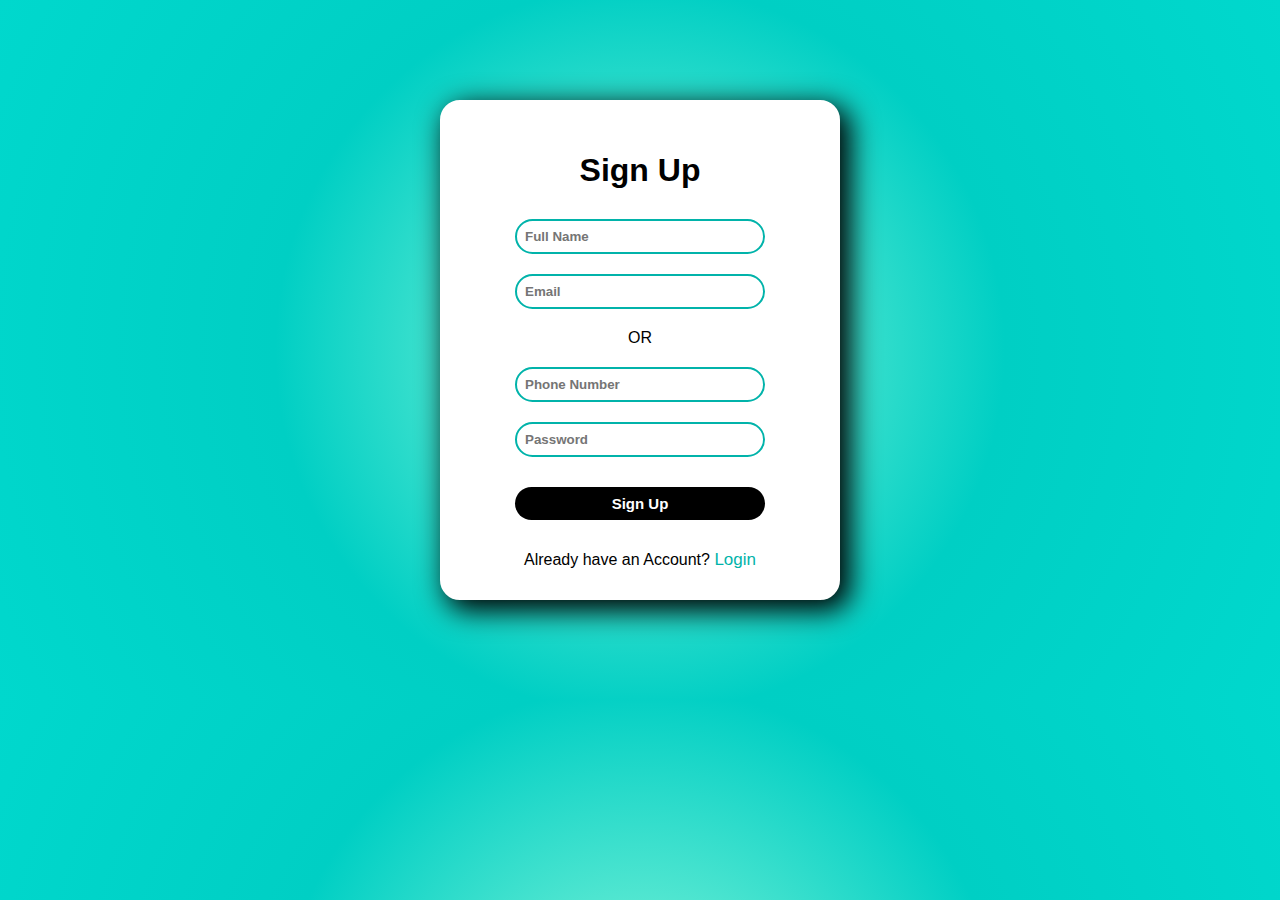
<file: index2.html>
<!DOCTYPE html>
<html lang="en">
<head>
    <meta charset="UTF-8">
    <meta name="viewport" content="width=device-width, initial-scale=1.0">
    <title>Signup| LabourChowk.com</title>
    <link rel="stylesheet" href="style2.css">
</head>
<body>
    <div class="container">
        <h1>Sign Up</h1>
        <form action="">
            <div class="form">
                <input type="text" name="name" placeholder="Full Name" required="required">
            </div>
            <div class="form">
                <input type="email" name="email" placeholder="Email">
                <p>OR</p>
                <input type="text" name="phoneno" maxlength="10" placeholder="Phone Number">

            </div>
            <div class="form">
                <input type="password" name="password" placeholder="Password" required="required">
            </div>
            <div class="form">
                <button class="btn">Sign Up</button>
            </div>
        </form>
        <p>Already have an Account? <a href="index3.html">Login</a></p>
    </div>
</body>
</html>
</file>
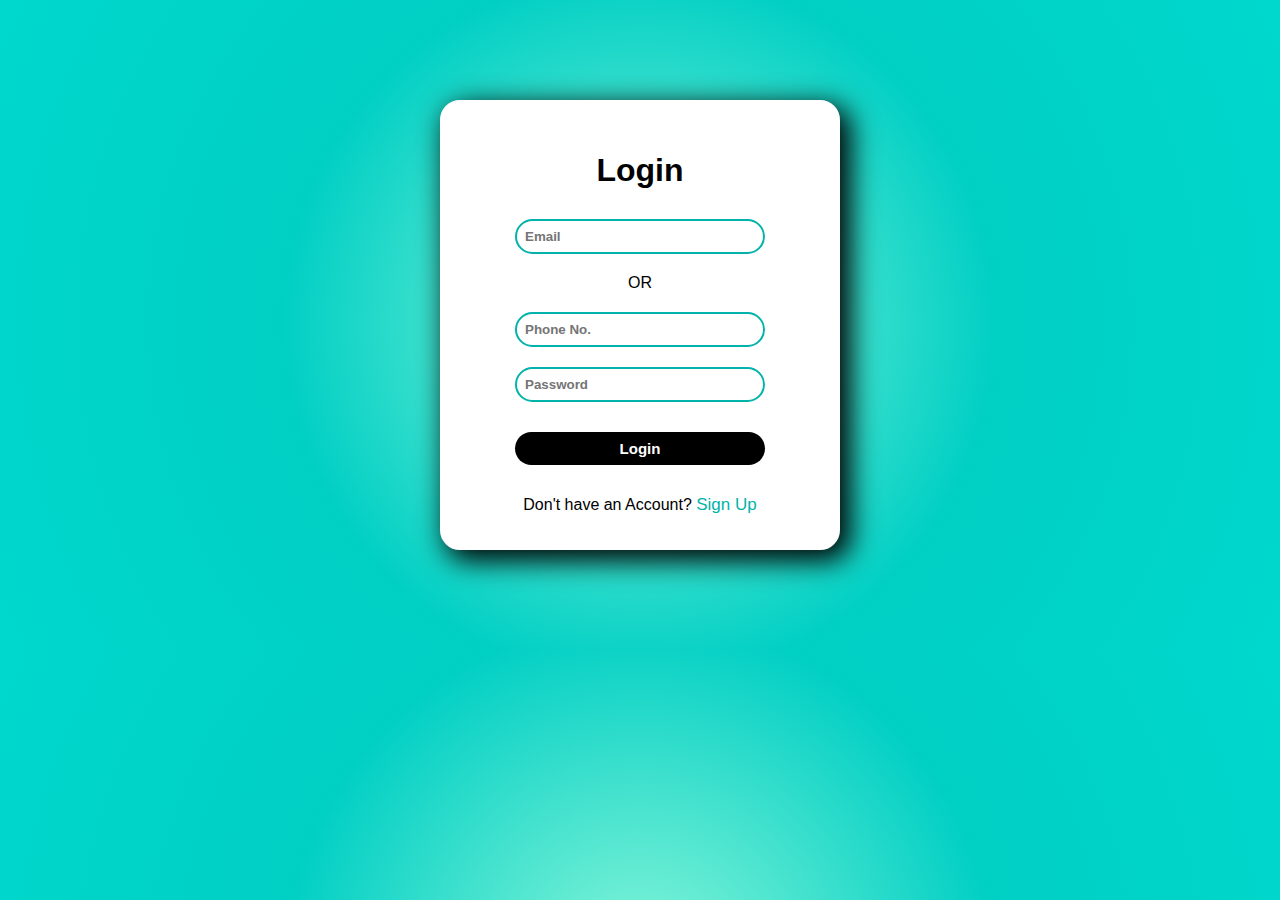
<file: index3.html>
<!DOCTYPE html>
<html lang="en">
<head>
    <meta charset="UTF-8">
    <meta name="viewport" content="width=device-width, initial-scale=1.0">
    <title>Login| LabourChowk.com</title>
    <link rel="stylesheet" href="style3.css">
</head>
<body>
    <div class="container">
        <h1>Login</h1>
        <form action="">
            <div class="form">
                <input type="email" name="email" placeholder="Email">
                <p>OR</p>
                <!-- <input type="number" name="phoneno" min="1000000000" max="9999999999" placeholder="Phone No."> -->
                <input  type="text" maxlength="10"  placeholder="Phone No.">
            </div>
            <div class="form">
                <input type="password" name="password" placeholder="Password" required="required">
            </div>
            <div class="form">
                <!-- <a href="index6.html">
                   Login
                </a> -->
                <div class="form">
                    <button class="btn">Login</button>
                </div>
            </div>
        </form>
        <p>Don't have an Account? <a href="index2.html">Sign Up</a></p>
    </div>
</body>
</html>
</file>
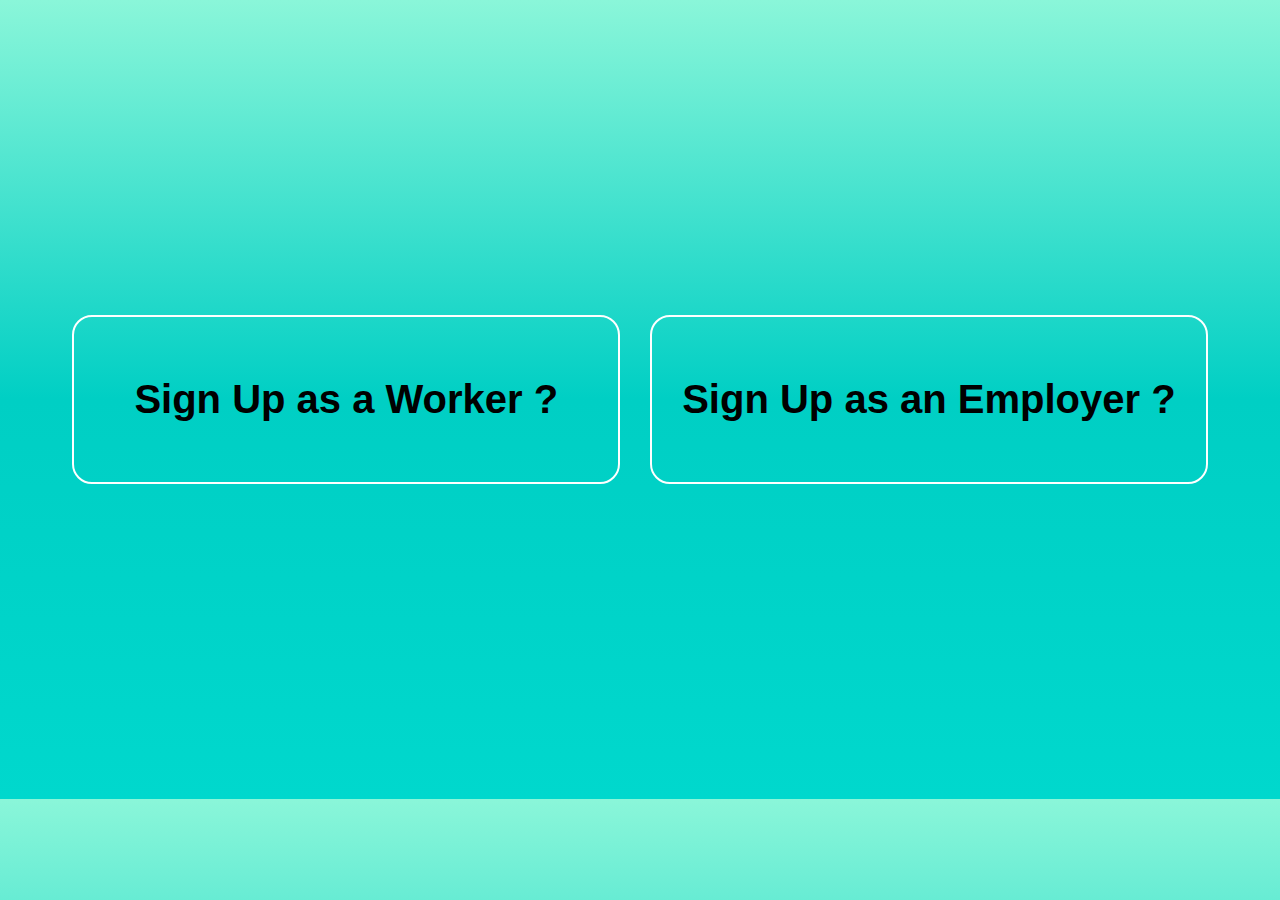
<file: index4.html>
<!DOCTYPE html>
<html lang="en">
<head>
    <meta charset="UTF-8">
    <meta name="viewport" content="width=device-width, initial-scale=1.0">
    <title>LabourChowk.com</title>
    <link rel="stylesheet" href="style4.css">
</head>
<body>
    <div class="container">
            <a href="index2.html" id="worker"><h1>Sign Up as a Worker ?</h1></a>
            <a href="index2.html" id="employer"><h1>Sign Up as an Employer ?</h1></a>
    </div>
</body>
</html>
</file>
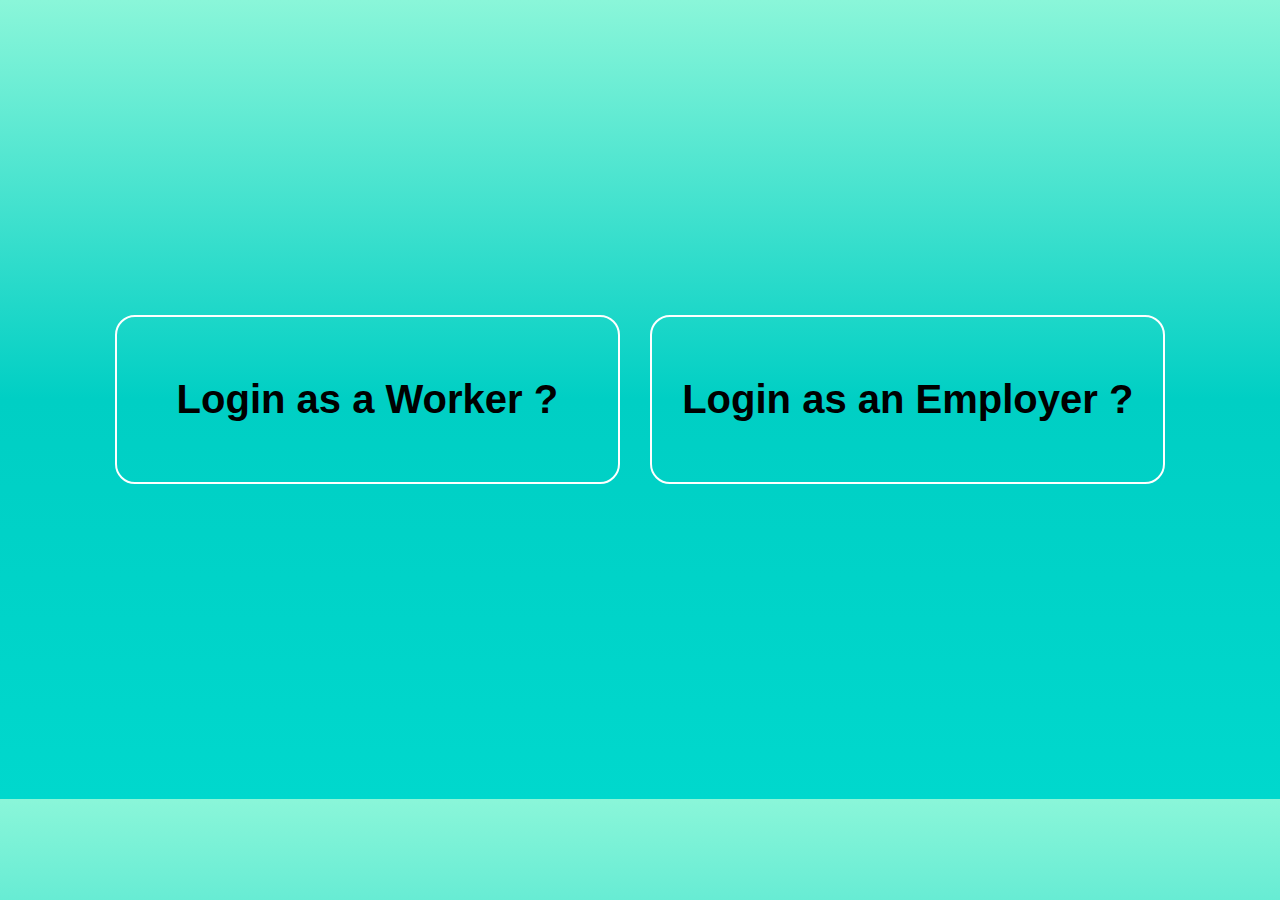
<file: index5.html>
<!DOCTYPE html>
<html lang="en">
<head>
    <meta charset="UTF-8">
    <meta name="viewport" content="width=device-width, initial-scale=1.0">
    <title>LabourChowk.com</title>
    <link rel="stylesheet" href="style4.css">
</head>
<body>
    <div class="container">
            <a href="index3.html" id="worker"><h1>Login as a Worker ?</h1></a>
            <a href="index3.html" id="employer"><h1>Login as an Employer ?</h1></a>
    </div>
</body>
</html>
</file>
<file: style2.css>
*{
    box-sizing: border-box;
    margin:0px;
    padding:0px;
}
html{
    scroll-behavior: smooth;
}
body{
    background-image: radial-gradient(circle,rgb(138, 246, 217),rgb(0, 207, 196),rgb(0, 216, 205));
}
.container {
    border: 2px solid white;
    background-color: white;
    box-shadow: 8px 8px 28px 3px black;
    margin: 100px auto;
    padding: 40px;
    width: 400px;
    height:500px;
    border-radius: 20px;
}

.form input {
    font-family: 'Edu SA Beginner', cursive;
    font-family: 'Montserrat', sans-serif;
    font-family: 'Mulish', sans-serif;
    font-weight: bold;
    background-color: rgb(255, 255, 255);
    border: 2px solid rgb(1,179,170);
    display: block;
    border-radius: 20px;
    width: 250px;
    margin: 20px auto;
    padding: 8px;
}

.container h1 {
    padding: 10px 10px;
    text-align: center;
    font-family:sans-serif ;
}

.form .btn {
    display: block;
    width: 250px;
    margin:30px auto;
    border-radius:20px;
    padding:8px 0px;
    border:none;
    font-size: 15px;
    font-weight: bold;
    color:white;
    background-color: black;
    font-family:'Manrope',sans-serif ;
    cursor: pointer;
}
.form p{
    text-align: center;
    font-family:'Manrope',sans-serif ;
}
.container p{
    text-align: center;
    font-family:'Manrope',sans-serif ;
}
.container p a{
    text-decoration: none;
    color:rgb(1,179,170);
    font-size:17px;
}
</file>
<file: style3.css>
*{
    box-sizing: border-box;
    margin:0px;
    padding:0px;
}
html{
    scroll-behavior: smooth;
}
body{
    background-image: radial-gradient(circle,rgb(138, 246, 217),rgb(0, 207, 196),rgb(0, 216, 205));
}
.container {
    border: 2px solid white;
    background-color: white;
    box-shadow: 8px 8px 28px 3px black;
    margin: 100px auto;
    padding: 40px;
    width: 400px;
    height:450px;
    border-radius: 20px;
}

.form input {
    font-family: 'Edu SA Beginner', cursive;
    font-family: 'Montserrat', sans-serif;
    font-family: 'Mulish', sans-serif;
    font-weight: bold;
    background-color: rgb(255, 255, 255);
    border: 2px solid rgb(1,179,170);
    display: block;
    border-radius: 20px;
    width: 250px;
    margin: 20px auto;
    padding: 8px;
}

.container h1 {
    padding: 10px 10px;
    text-align: center;
    font-family:sans-serif ;
}
/* .form a {
    display: block;
    width: 250px;
    margin:40px auto;
    border-radius:20px;
    border:none;
    background-color: black;
    color:white;
    text-decoration: none;
    padding:8px 0px;
    font-family:'Manrope',sans-serif ;
    font-size: 15px;
    font-weight: bold;
    text-align: center
   
} */
.form .btn {
    display: block;
    width: 250px;
    margin:30px auto;
    border-radius:20px;
    padding:8px 0px;
    border:none;
    font-size: 15px;
    font-weight: bold;
    color:white;
    background-color: black;
    font-family:'Manrope',sans-serif ;
    cursor: pointer;
}
.form p{
    text-align: center;
    font-family:'Manrope',sans-serif ;
}
.container p{
    text-align: center;
    font-family:'Manrope',sans-serif ;
}
.container p a{
    text-decoration: none;
    color:rgb(1,179,170);
    font-size:17px;
}
</file>
<file: style4.css>
*{
    box-sizing: border-box;
    margin:0px;
    padding:0px;
}
html{
    scroll-behavior: smooth;
}
body{
    background-image: linear-gradient(to bottom,rgb(138, 246, 217),rgb(0, 207, 196),rgb(0, 216, 205));
}
.container {
    display:flex;
    justify-content: center;
    align-items: center;
    margin:300px 0px;
}
.container #worker{
    text-decoration: none;
    border:2px solid white;
    border-radius: 20px;
    padding:60px;
    margin:15px;
}
.container #worker:hover{
    background-color: white;
    box-shadow: 8px 8px 28px 3px black;
}

.container #employer{
    text-decoration: none;
    border:2px solid white;
    border-radius: 20px;
    padding:60px 30px;
    margin:15px;
}
.container #employer:hover{
    background-color: white;
    box-shadow: 8px 8px 28px 3px black;
    cursor: pointer;
}
.container h1{
    font-size: 40px;
    font-weight: bold;
    color:black;
    font-family:sans-serif;
}
</file>
